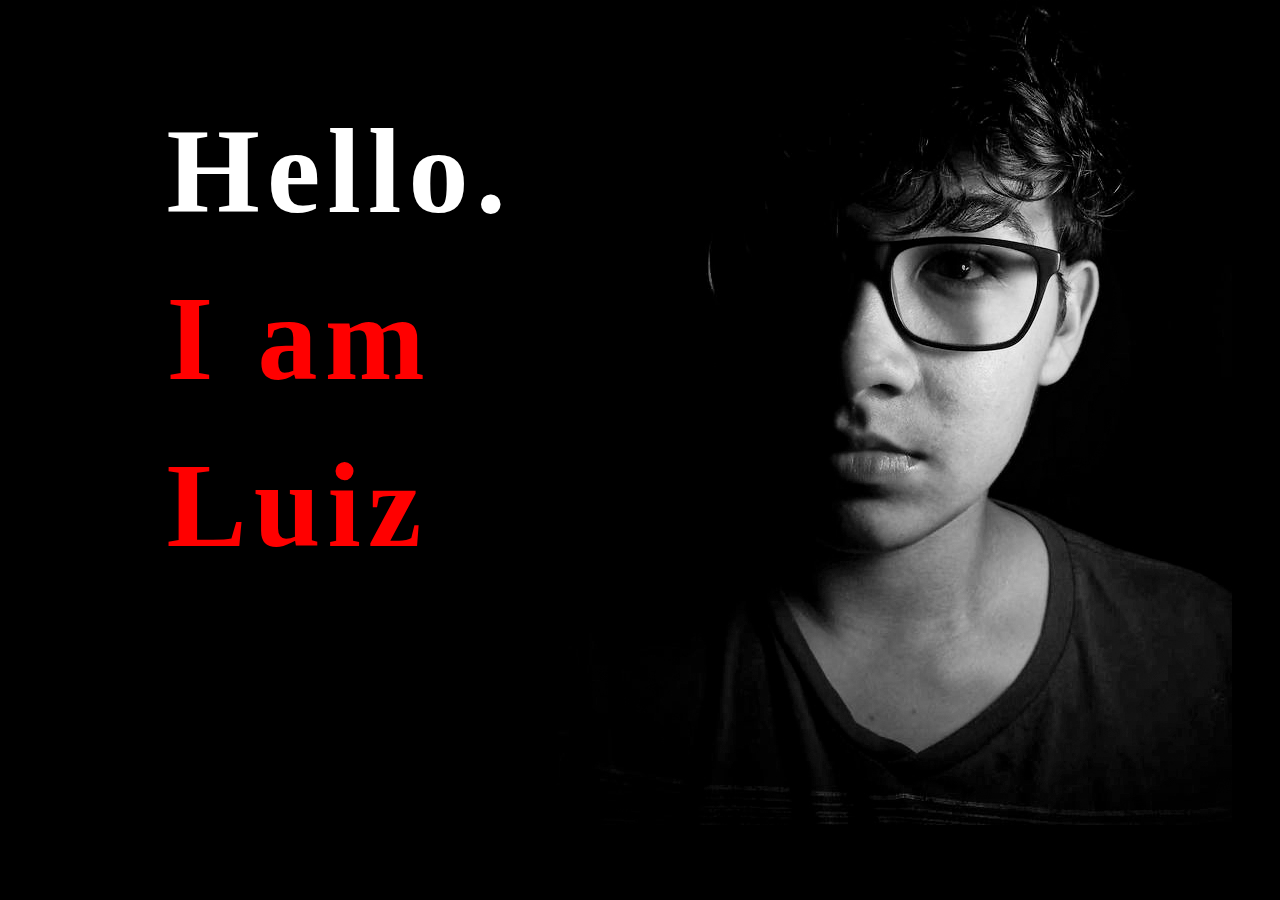
<file: index.html>
<!DOCTYPE html>
<html lang="en">
<head>
    <meta charset="UTF-8">
    <meta name="viewport" content="width=device-width, initial-scale=1.0">

    <link rel="stylesheet" href="./assets/css/reset.css">
    <link rel="stylesheet" href="./assets/css/main.css">
    <link rel="stylesheet" href="./assets/css/style.css">


    <title>Luiz Anacleto</title>
</head>
<body>
    
    <div class="container">

        <div class="text-home">
            <h1>
                <a href="./about.html" class="about"></a><a class="work red"></a><a class="contact red"></a>
            </h1>
        </div>
        <div class="img-home"></div>
        <div class="tap">
            <h1>
                Tap anywhere
            </h1>
        </div>

    </div>

</body>
</html>
</file>
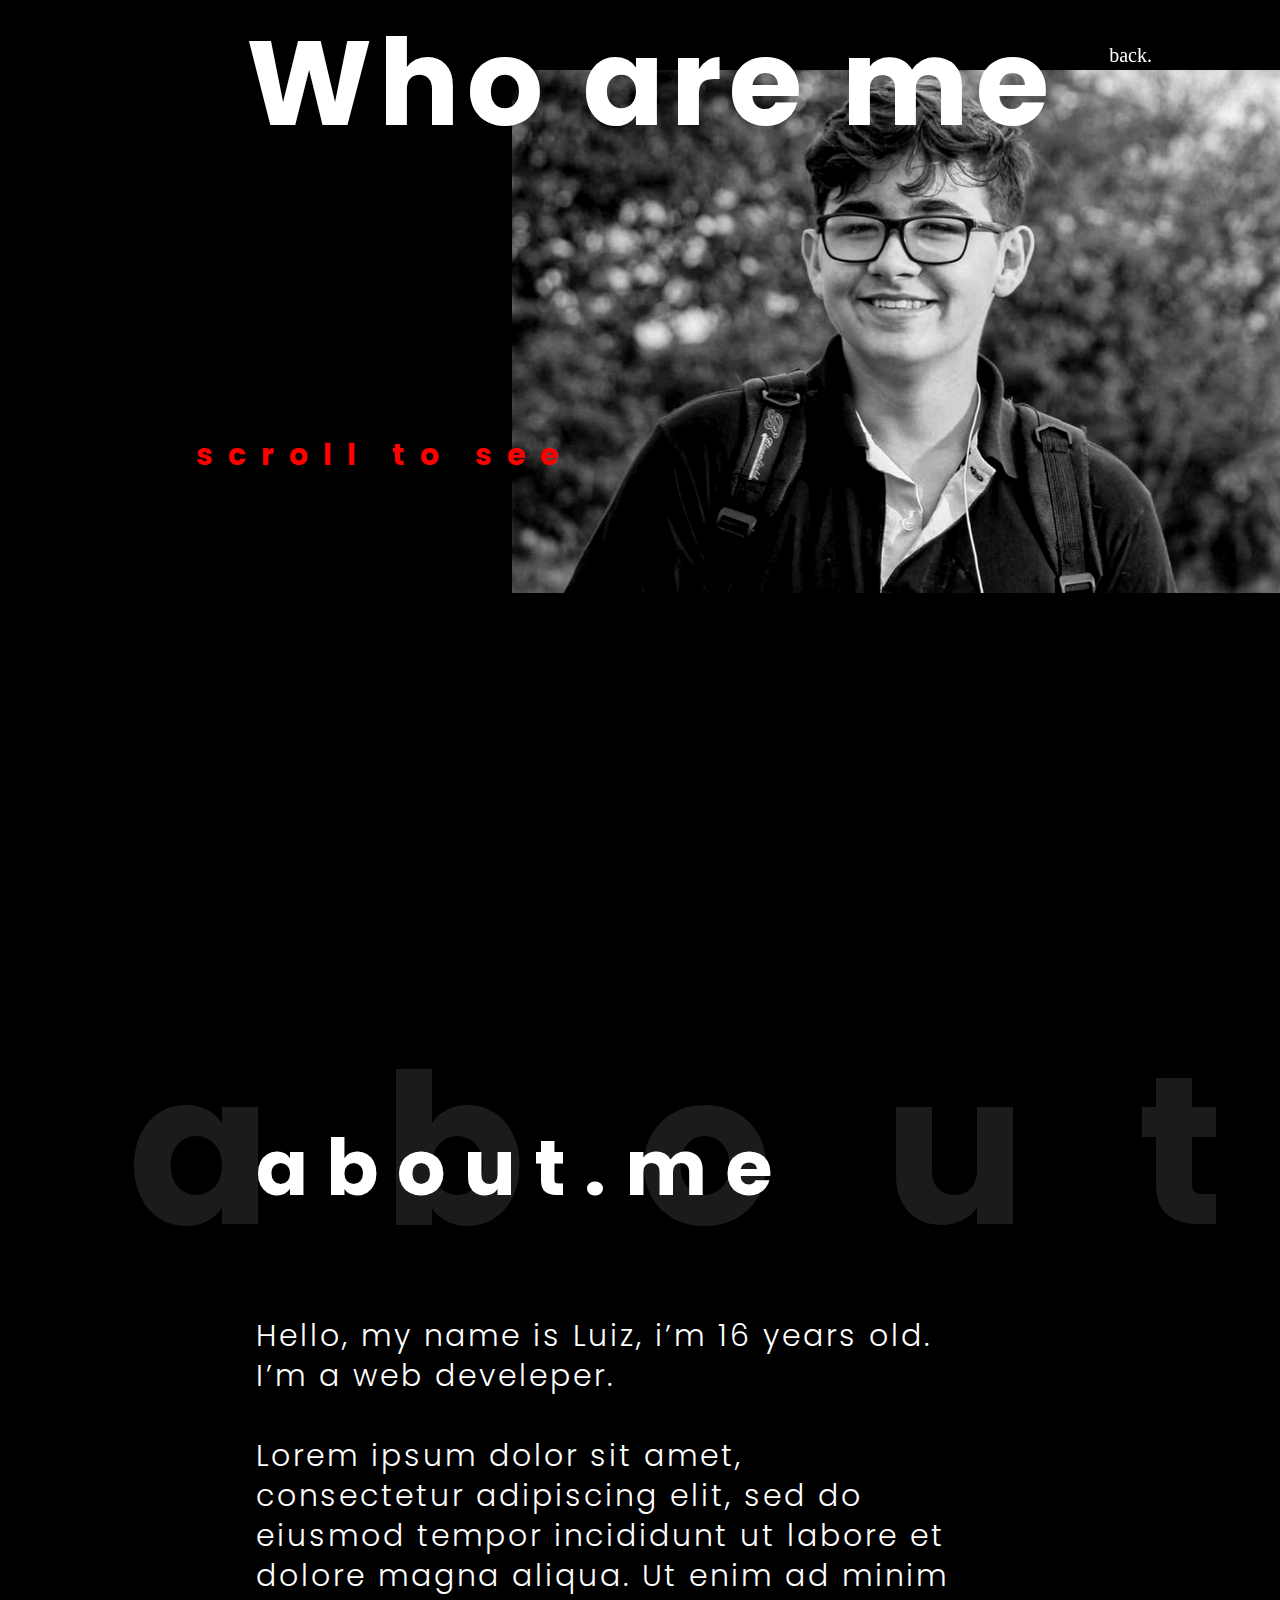
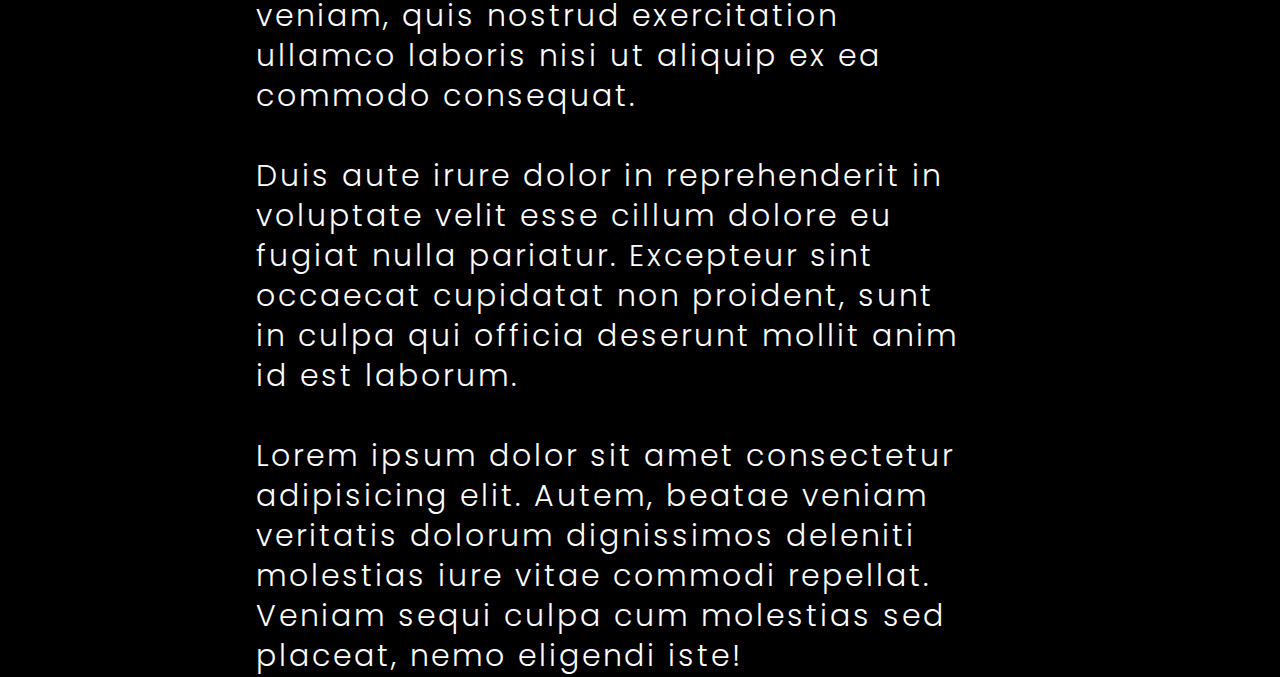
<file: about.html>
<!DOCTYPE html>
<html lang="en">
<head>
    <meta charset="UTF-8">
    <meta name="viewport" content="width=device-width, initial-scale=1.0">
    <link rel="stylesheet" href="./assets/css/reset.css">
    <link rel="stylesheet" href="./assets/css/main.css">
    <link rel="stylesheet" href="./assets/css/about.css">
    <title>About</title>
</head>
<body>
    
    <div class="container">

        <nav class="navbar">
            <p class="nav-a"><a href="./index.html"></a></p>
        </nav>

        <section id="about-home">
            <div class="img-about"></div>
            
            <div class="text-about">
                <h1>Who are me</h1>
            </div>
            <p>scroll to see</p>

        </section>

        <section id="about-me">
            <div class="about-me-text">
                <p class="back-about">about</p>
                <h1>about.me</h1>
                <p class="text-about-me-p">
                    Hello, my name is Luiz, i’m 16 years old. I’m a web develeper. <br><br>

                    Lorem ipsum dolor sit amet, consectetur adipiscing elit, sed do eiusmod tempor incididunt ut labore et dolore magna aliqua. Ut enim ad minim veniam, quis nostrud exercitation ullamco laboris nisi ut aliquip ex ea commodo consequat. <br><br>
                    
                    Duis aute irure dolor in reprehenderit in voluptate velit esse cillum dolore eu fugiat nulla pariatur. Excepteur sint occaecat cupidatat non proident, sunt in culpa qui officia deserunt mollit anim id est laborum. <br><br>

                    Lorem ipsum dolor sit amet consectetur adipisicing elit. Autem, beatae veniam veritatis dolorum dignissimos deleniti molestias iure vitae commodi repellat. Veniam sequi culpa cum molestias sed placeat, nemo eligendi iste!
                </p>
            </div>
        </section>
        <script src="./assets/js/paralaxe.js"></script>


    </div>

</body>
</html>
</file>
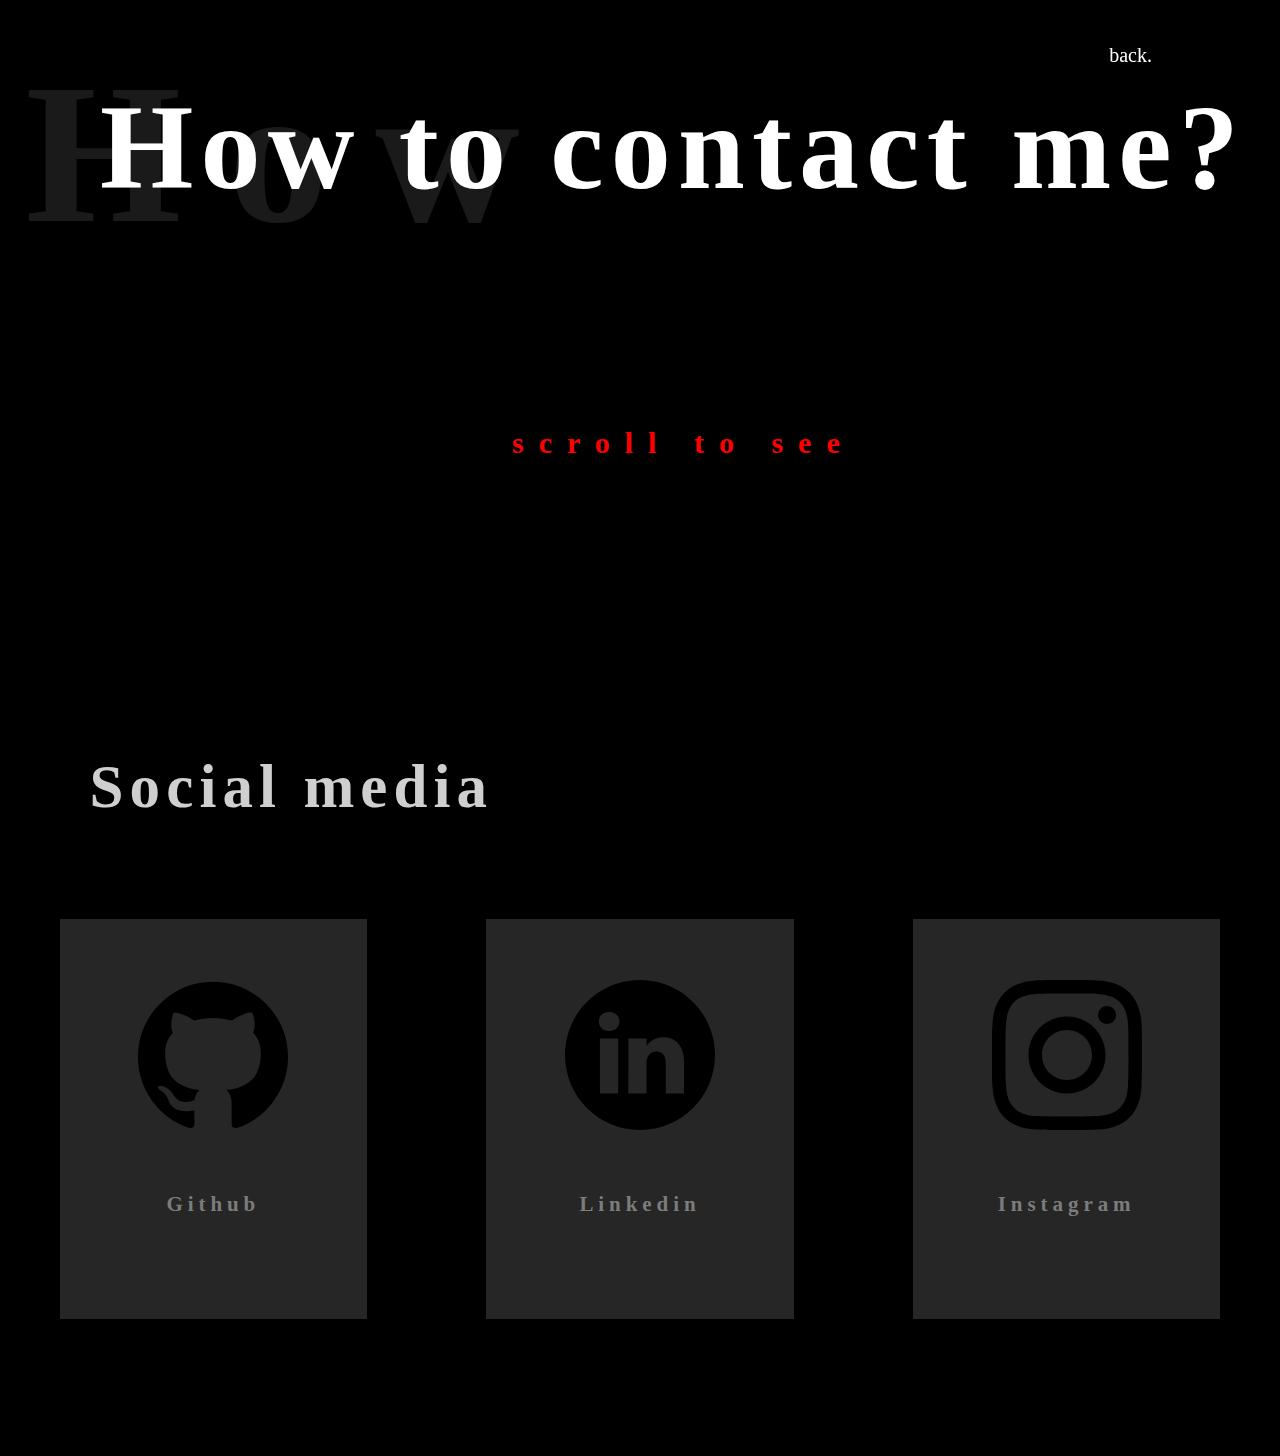
<file: contact.html>
<!DOCTYPE html>
<html lang="en">
<head>
    <meta charset="UTF-8">
    <meta name="viewport" content="width=device-width, initial-scale=1.0">
    <link rel="stylesheet" href="./assets/css/reset.css">
    <link rel="stylesheet" href="./assets/css/main.css">
    <link rel="stylesheet" href="./assets/css/contact.css">
    
    <title>About</title>
</head>
<body>
    
    <div class="container">

        <nav class="navbar">
            <p class="nav-a"><a href="./index.html"></a></p>
        </nav>

        <section id="about-home">
            <div class="img-about"><h1>How</h1></div>
            
            <div class="text-about">
                <h1>How to contact me?</h1>
            </div>
            <p class="scroll-to-see">scroll to see</p>

        </section>

        <section id="contact-options">

            <div class="contact-top">
                <h1 class="contact-title">Social media</h1>
            </div>

            <div class="options-container">

                <div class="github-contact option">
                    <img src="./assets/img/git-icon.svg" alt="">
                    <h1 class="github-before-hover">Github</h1>
                    <div class="github-hover option-hover">
                        <a href="https://github.com/lanacleto68" target="_blank">Open URL</a>
                    </div>
                </div>

                <div class="linkedin-contact option">
                    <img src="./assets/img/linkedin-icon.svg" alt="">
                    <h1 class="linkedin-before-hover">Linkedin</h1>
                    <div class="linkedin-hover option-hover">
                        <a href="https://www.linkedin.com/in/luiz-anacleto-ba652b163/" target="_blank">Open URL</a>
                    </div>
                </div>

                <div class="instagram-contact option">
                    <img src="./assets/img/intagram-icon.svg" alt="">
                    <h1 class="instagram-before-hover">Instagram</h1>
                    <div class="instagram-hover option-hover">
                        <a href="https://www.instagram.com/luiz_anacletoo/" target="_blank">Open URL</a>
                    </div>
                </div>

            </div>
            
        </section>

        <script src="./assets/js/paralaxe.js"></script>
        <script src="./assets/js/effects2.js"></script>


    </div>

</body>
</html>
</file>
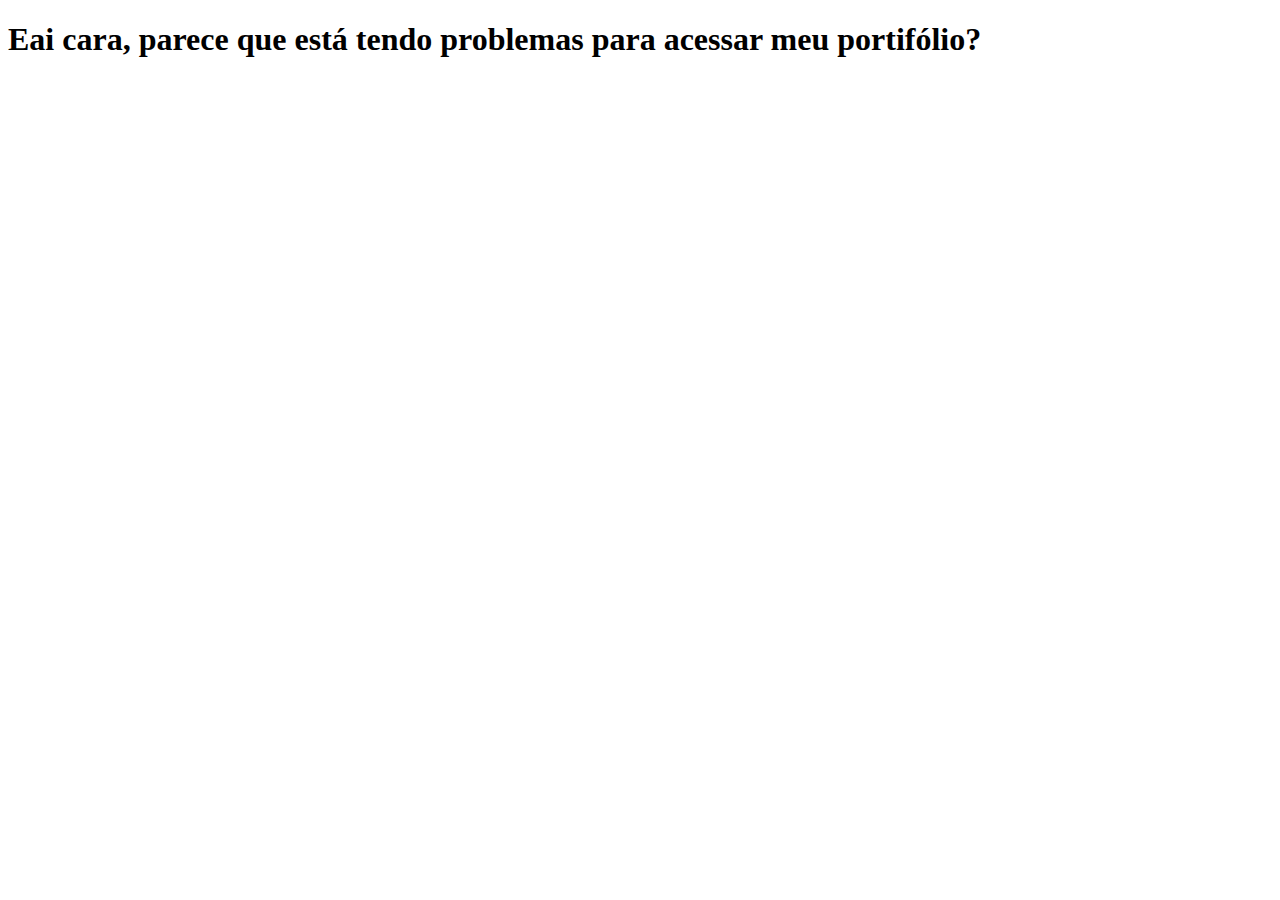
<file: index2.html>
<!DOCTYPE html>
<html lang="en">
<head>
    <meta charset="UTF-8">
    <meta name="viewport" content="width=device-width, initial-scale=1.0">
    <title>Error 404</title>
</head>
<body>
    <h1>
        Eai cara, parece que está tendo problemas para acessar meu portifólio?
    </h1>
</body>
</html>
</file>
<file: assets/css/main.css>
:root {
    --color-background: #000;
    --color-primary-lighter: #ff9393;
    --color-primary-light: #ff4747;
    --color-primary: #FF0000;
    --color-primary-dark: #ff0000b0;
    --color-primary-darker: #ff000059;
    --color-secondary: #ffffff;
    --color-secondary-dark: #3131318f;
    font-size: 62.5%;
}

body {
    color: #fff;
    background-color: var(--color-background);
}
h1::selection {
    color: lightblue;
    background-color: var(--color-secondary-dark);
}
p::selection {
    color: lightblue;
    background-color: var(--color-secondary-dark);
}

a
{
    text-decoration: none;
    color: #fff;

}
a:link
{
    color: #fff;
    text-decoration:none;
}

/*Scroll bar nav*/
::-webkit-scrollbar {
    width: 4px;
}

/* Track */
::-webkit-scrollbar-track {
    -webkit-box-shadow: inset 0 0 6px rgba(0,0,0,0.3); 
    -webkit-border-radius: 10px;
    border-radius: 0px;
    background:rgb(0, 0, 0);    
}

/* Handle */
::-webkit-scrollbar-thumb {
    -webkit-border-radius: 10px;
    border-radius: 10px;
    background: rgba(80, 71, 71, 0.8); 
    -webkit-box-shadow: inset 0 0 6px rgba(0,0,0,0.5); 
}
::-webkit-scrollbar-thumb:window-inactive {
    background: rgba(179, 167, 167, 0.4); 
}
</file>
<file: assets/css/style.css>
.container {
    height: 100vh;
    position: absolute;
}


.text-home {
    -webkit-font-smoothing: antialiased;
    -moz-osx-font-smoothing: grayscale;
    font-smoothing: antialiased;
    text-rendering: optimizeLegibility;
    
    margin: 17% 0 0 13vw;
    font-family: Poppins;
    font-style: normal;
    font-weight: bold;
    font-size: 120px;
    line-height: 167px;
    letter-spacing: 0.06em;
}

.text-home h1 {
    width: 350px;
}

.red {
    color: var(--color-primary);
}

.img-home {
    z-index: -1;
    height: 1000px;
    top: -15%;
    right: 0;
    bottom: 0;
    left: 40%;
    position: fixed;
    background-repeat: no-repeat;
    background-image: url(../img/blackwthite.jpg);
}

.about:after{
    content:"Hello. ";
    transition: 0.5s;
}
.about:hover:after{
    padding-left: 50px;
    content:"About ";
    cursor: pointer;
}
.work:after{
    content:"I am ";
    transition: 0.5s;
}
.work:hover:after{
    padding-left: 50px;
    content:"Work ";
    cursor: pointer;
}
.contact:after{
    content:"Luiz";
    transition: 0.5s;
}
.contact:hover:after{
    padding-left: 50px;
    content: "contact";
    cursor: pointer;
}

.tap {
    display: none;
}

@media(max-width: 880px) {
    .text-home {
        font-size: 90px;
        line-height: 110px;

    }
    .img-home {
        left: -3%;
    }
    .tap {
        width: 200px;
        display: flex;
        text-align: center;
        padding: 30% 0 0 10%;
        font-family: Poppins;
        font-style: normal;
        font-size: 17px;
        line-height: 25px;
        letter-spacing: 0.24em;
    }
}
</file>
<file: assets/css/about.css>
@import url('https://fonts.googleapis.com/css2?family=Poppins:wght@300;700&display=swap');


#about-home{
    height: 100vh;
    width: 90vw;
}

.img-about {
    z-index: -1;
    position: absolute;
    background-repeat: no-repeat;
    margin-top: 70px;
    right: 0;
    width: 60%;
    height: 70%;
    background-size: 100%;

    background-image: url(../img/67760622_2275241809363191_1640347335756087296_o.jpg);
}

.nav-a a::after {
    position: fixed;
    font-size: 20px;
    top: 5%;
    transition: 0.2s;
    right: 10%;
    content: 'back.';
    
}
.nav-a a:hover::after {
    content: 'back.home';
    right: 7%;

}


.text-about {
    
    text-align: center;
    margin-right: 20px;
    margin-left: 170px;
    font-family: Poppins;
    font-style: normal;
    font-weight: bold;
    font-size: 120px;
    line-height: 167px;
    letter-spacing: 0.06em;
}

#about-home p {
    color: var(--color-primary);
    font-family: Poppins;
    font-style: normal;
    font-weight: bold;
    font-size: 30px;
    padding-left: 17%;
    padding-top: 20%;
    line-height: 115px;
    letter-spacing: 0.500em;

}

.about-me-text {
    width: 55%;
    padding-left: 20%;
}

.about-me-text h1 {
    padding-top: 30%;
    font-family: Poppins;
    font-style: normal;
    font-weight: bold;
    font-size: 77px;
    line-height: 115px;
    letter-spacing: 0.235em;
}

.text-about-me-p {
    padding-top: 90px;
    font-family: Poppins;
    font-style: normal;
    font-weight: 300;
    font-size: 30px;
    line-height: 40px;
    letter-spacing: 0.100em;
}

.back-about {
    z-index: -1;
    position: absolute;
    margin-top: -50px;
    margin-left: -10%;

    color: #3131318f;
    font-family: Poppins;
    font-style: normal;
    font-weight: bold;
    font-size: 210px;
    line-height: 601px;
    letter-spacing: 0.535em;
}


@media(max-width: 880px) {
    #about-home p{
        padding-top: 50%;
        width: 400px;
    }
    .text-about {
        width: 475px;
    }
    .about-me-text h1 {
        padding-top: 140%;
    }
    .back-about {
        font-size: 180px;
        margin-left: -50px;
        letter-spacing: 0;
        margin-top: 100px;
    }
    .about-me-text {
        width: 80%;
        padding-left: 10%;
    }
    .img-about {
        left: 0;
        width: 90%;
        height: 70%;
        background-size: 130%;
    }
}
</file>
<file: assets/css/contact.css>
#about-home {
    height: 100;
}

.img-about {
    z-index: -1;
    position: absolute;
    font-family: Poppins;
    font-style: normal;
    font-weight: bold;
    font-size: 200px;
    margin-top: -10px;
    padding-left: 2%;
    letter-spacing: 0.235em;


}
.img-about h1{
    opacity: 10%;
    color: rgb(255, 255, 255);

}

.nav-a a::after {
    position: fixed;
    font-size: 20px;
    top: 5%;
    transition: 0.2s;
    right: 10%;
    content: 'back.';
    
}
.nav-a a:hover::after {
    content: 'back.home';
    right: 7%;

}


.text-about {

    text-align: left;
    margin-top: 5%;
    margin-right: 20px;
    margin-left: 100px;
    font-family: Poppins;
    font-style: normal;
    font-weight: bold;
    font-size: 120px;
    line-height: 167px;
    letter-spacing: 0.06em;
}

#about-home p {
    color: var(--color-primary);
    font-family: Poppins;
    font-style: normal;
    font-weight: bold;
    font-size: 30px;
    padding-left: 40%;
    padding-top: 12%;
    line-height: 115px;
    letter-spacing: 0.500em;

}

.options-container {

    display: flex;
    justify-content: space-around;
    text-align: center;
    width: 100%;
}

.option{
    display: table-cell;
    vertical-align: middle;
    width: 24%;
    background-color: #262626;
    height: 400px;
    transition: 0.5s;
}

.option:hover {
    width: 30%;
    height: 440px;
    background-color: #3b3b3b;

}
.option-hover{
    display: none;
    margin: 0 auto;
    margin-top: 18%;
    width: 50%;
    vertical-align: middle;
    border: 1px solid #ffffff;
    border-radius: 7px;
    transition: .6s;
}
.option-hover:hover {
    background-color: #000;
    color: #fff;
}

.option-hover a {
    padding: 20px 20px;
    font-family: Poppins;
    font-style: normal;
    text-align: center;
    letter-spacing: 0.235em;   
    font-size: 15px;
    line-height: 40px;
}

.option h1 {
    font-family: Poppins;
    font-style: normal;
    font-weight: bold;
    font-size: 21px;
    text-align: center;
    letter-spacing: 0.235em;    
    padding-top: 20%;
    color: #7C7C7C;
}

.option img {
    padding-top: 20%;
    width: 150px;
}

.contact-title {
    font-family: Poppins;
    font-style: normal;
    font-weight: bold;
    font-size: 61px;
    letter-spacing: 0.100em;
    color: #cfcfcf;
    padding-left: 7%;
    padding-bottom: 8%;
}

#contact-options {
    padding-top: 20%;
    height: 700px;
}
</file>
